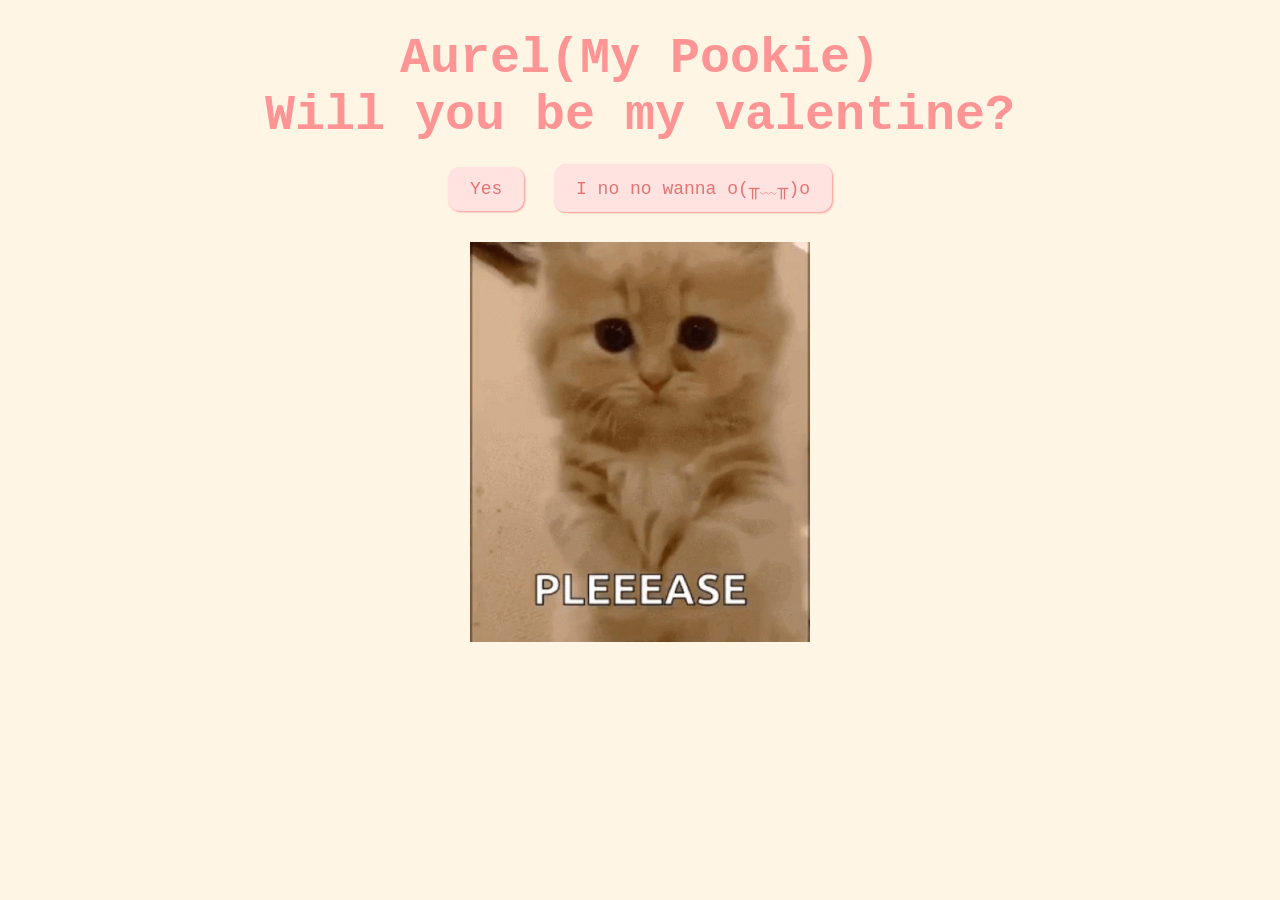
<file: index.html>
<!DOCTYPE html>
<html lang="en">

<head>
  <meta charset="UTF-8" />
  <meta name="viewport" content="width=device-width, initial-scale=1.0" />
  <title>Be My Valentine</title>
  <link rel="stylesheet" href="css/valentine.css" />
</head>

<body>
  <div id="valentineQuestion"><b>Aurel(My Pookie) <br> Will you be my valentine?</b></div>
  <button class="answerButton" onclick="location.href='thankyou.html'">
    Yes
  </button>
  <button class="answerButton" id="noButton">I no no wanna o(╥﹏╥)o</button>
  <br />
  <img src="cat.gif" alt="cat asking question" class="responsive" />

  <script>
    document
      .getElementById("noButton")
      .addEventListener("click", function () {
        var yesButton = document.querySelector(
          'button[onclick*="thankyou.html"]'
        );
        var currentFontSize = parseInt(
          window.getComputedStyle(yesButton).fontSize
        );
        yesButton.style.fontSize = currentFontSize + 10 + "px"; // Increase font size by 5px
      });
  </script>
</body>

</html>
</file>
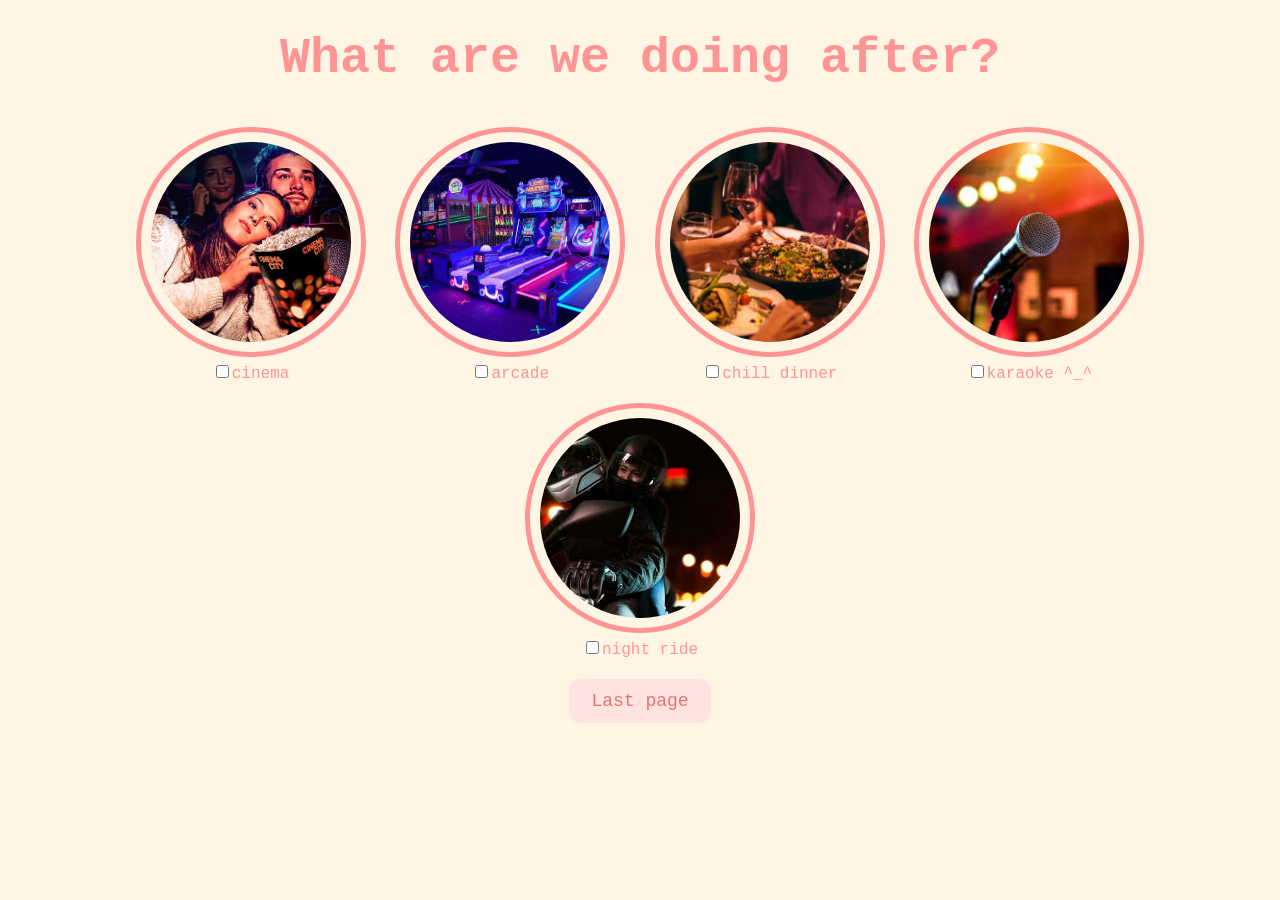
<file: activities.html>
<!DOCTYPE html>
<html lang="en">

<head>
  <meta charset="UTF-8" />
  <meta name="viewport" content="width=device-width, initial-scale=1.0" />
  <title>Activities</title>
  <link rel="stylesheet" href="css/activities.css" />
</head>

<body>
  <div id="activityquestion"><b>What are we doing after?</b></div>
  <div class="activities-selection">
    <div class="activity-item">
      <img src="activities/cinemas.jpg" alt="cinema" />
      <label><input type="checkbox" name="activities" value="cinema" />cinema</label>
    </div>
    <div class="activity-item">
      <img src="activities/arcade.jpg" alt="arcade" />
      <label><input type="checkbox" name="activities" value="arcade" />arcade</label>
    </div>
    <div class="activity-item">
      <img src="activities/dinner.jpg" alt="dinner" />
      <label><input type="checkbox" name="activities" value="dinner" />chill dinner</label>
    </div>
    <div class="activity-item">
      <img src="activities/karaoke.jpg" alt="karaoke ^_^" />
      <label><input type="checkbox" name="activities" value="karaoke ^_^" />karaoke ^_^</label>
    </div>
    <div class="activity-item">
      <img src="activities/motor.jpg" alt="night ride" />
      <label><input type="checkbox" name="activities" value="night ride" />night ride</label>
    </div>
  </div>
  <button class="button" onclick="location.href='lastpage.html'">
    Last page
  </button>
</body>

</html>
</file>
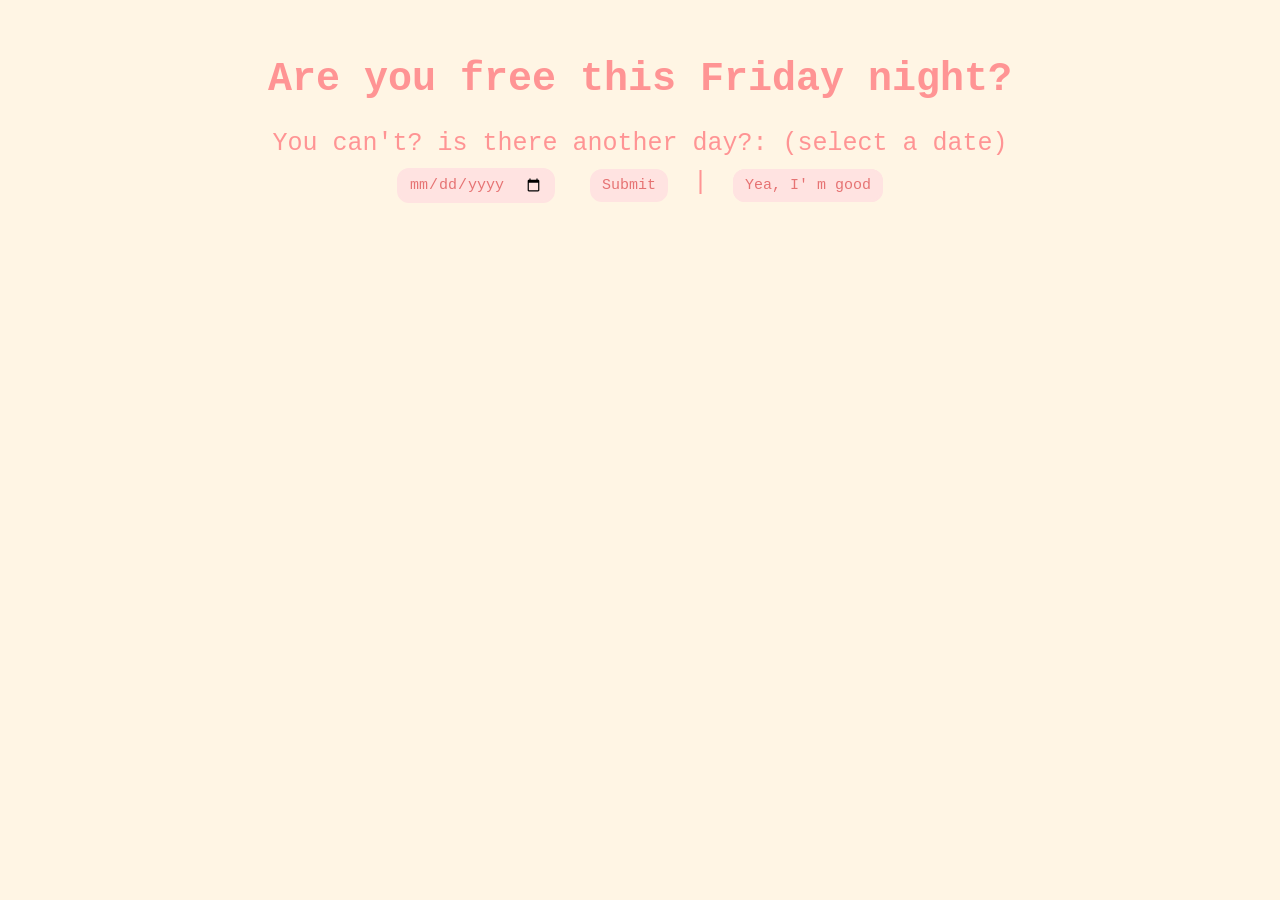
<file: date.html>
<!DOCTYPE html>
<html lang="en">

<head>
  <meta charset="UTF-8" />
  <meta name="viewport" content="width=device-width, initial-scale=1.0" />
  <title>Date</title>
  <link rel="stylesheet" href="css/date.css" />
</head>

<body>
  <h1 title="choose a date">Are you free this Friday night?</h1>
  <form class="form-group">
    <label>You can't? is there another day?: (select a date)</label>
    <div>
      <input type="date" />
      <button class="button" type="submit" formaction="food.html">
        Submit
      </button>
      |
      <a class="button" href='food.html'>
        Yea, I' m good </a>
    </div>
  </form>
</body>

</html>
</file>
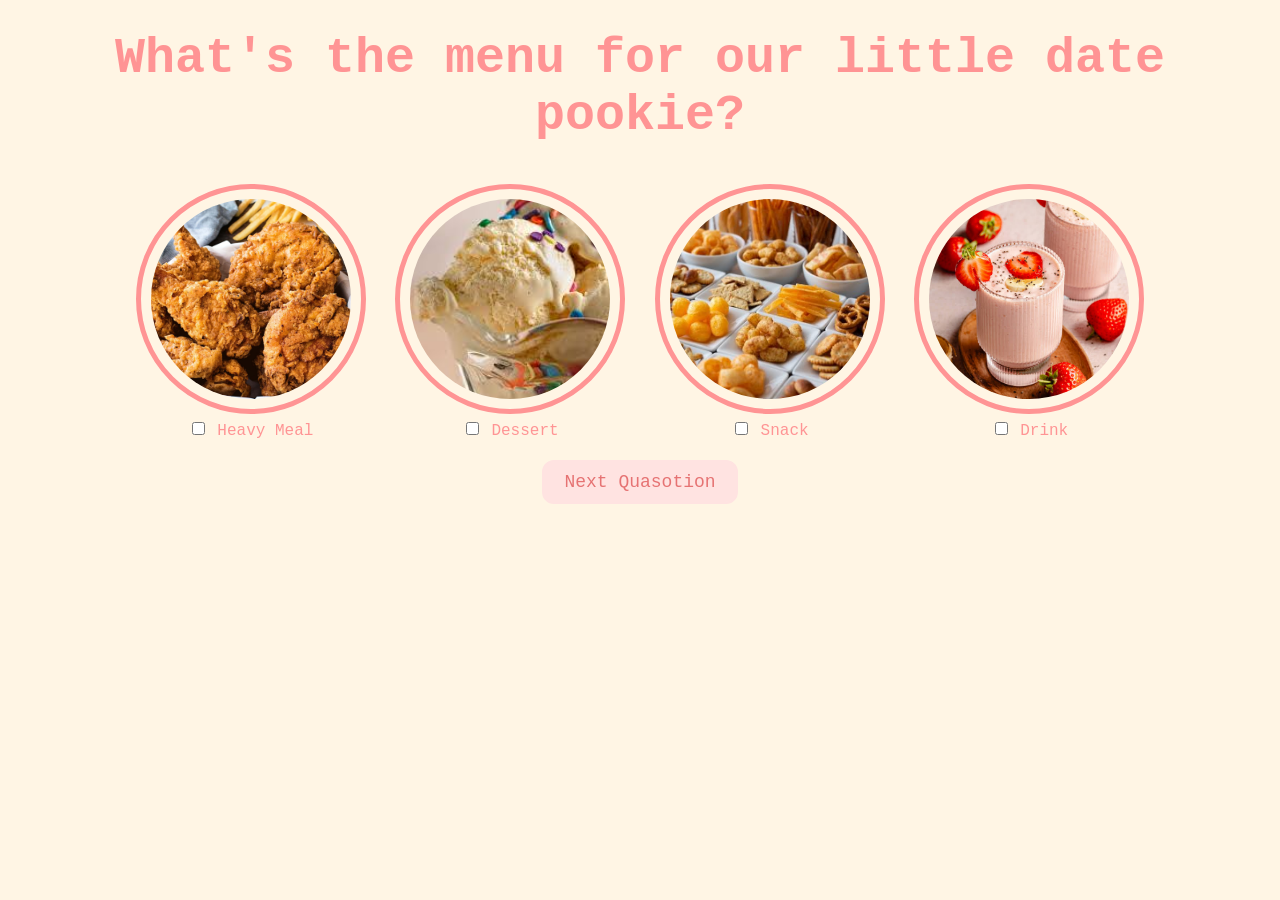
<file: food.html>
<!DOCTYPE html>
<html lang="en">

<head>
  <meta charset="UTF-8" />
  <meta name="viewport" content="width=device-width, initial-scale=1.0" />
  <title>Food Selection</title>
  <link rel="stylesheet" href="css/food.css" />
</head>

<body>
  <div id="foodquestion">
    <b>What's the menu for our little date pookie?</b>
  </div>

  <div class="food-selection">
    <div class="food-item">
      <img src="food/chicken.jpeg" alt="Burgers, fries and fried chicken" />
      <label><input type="checkbox" name="food" value="Burgers, fries and fried chicken" />
        Heavy Meal</label>
    </div>
    <div class="food-item">
      <img src="food/dessert.jpg" alt="dog" />
      <label><input type="checkbox" name="food" value="hotdog" /> Dessert</label>
    </div>
    <div class="food-item">
      <img src="food/snack.jpg" alt="koreanfood" />
      <label><input type="checkbox" name="food" value="Korean food" /> Snack</label>
    </div>
    <div class="food-item">
      <img src="food/drinks.jpg" alt="pasta" />
      <label><input type="checkbox" name="food" value="pasta" /> Drink</label>
    </div>
  </div>
  <button class="button" onclick="location.href='activities.html'">
    Next Quasotion
  </button>
</body>

</html>
</file>
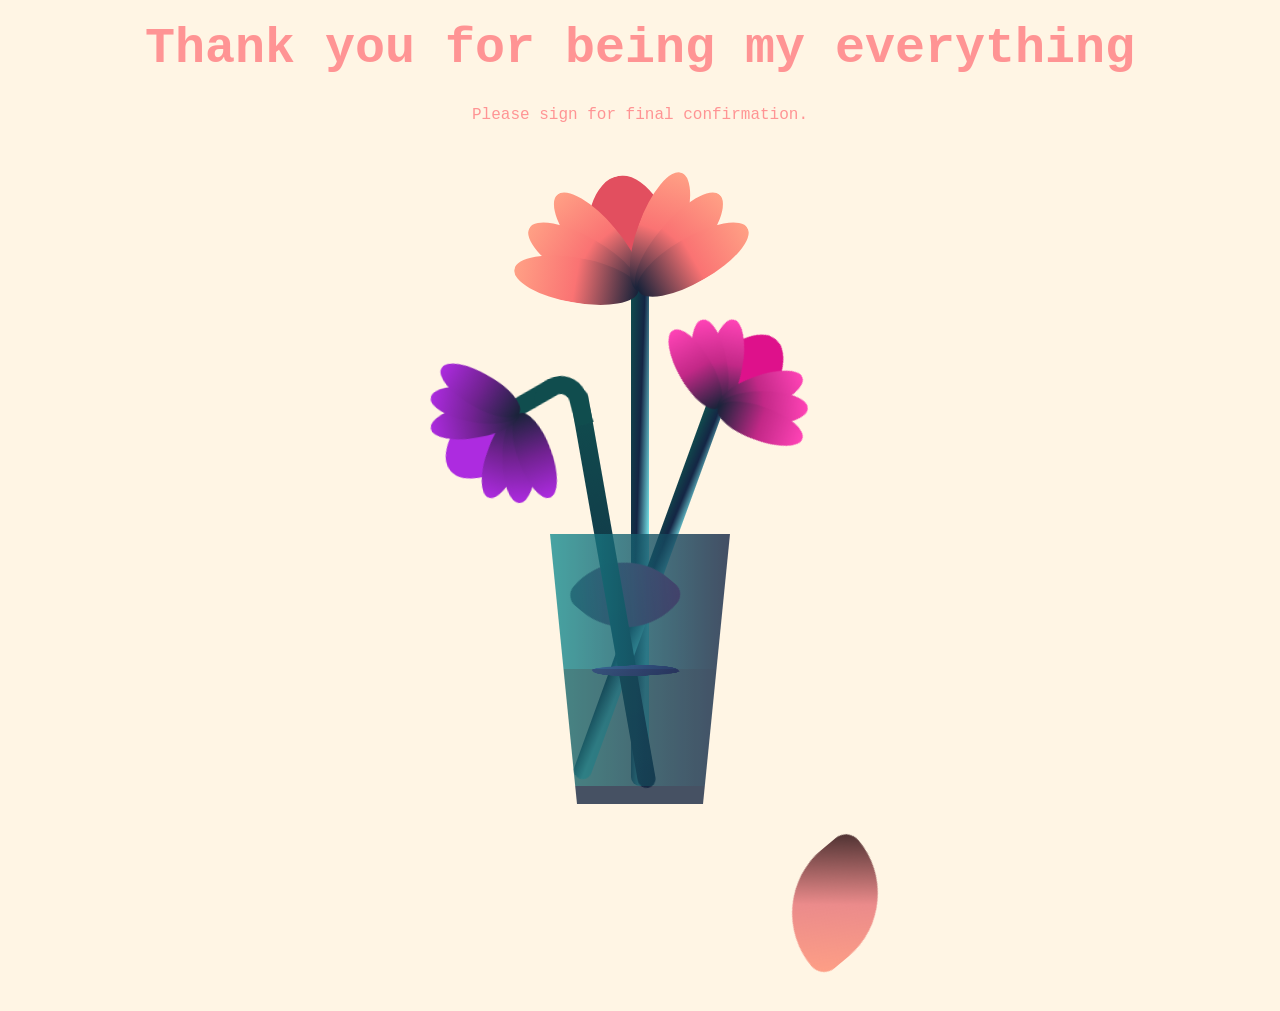
<file: lastpage.html>
<!DOCTYPE html>
<html lang="en">

<head>
  <meta charset="UTF-8" />
  <meta name="viewport" content="width=device-width, initial-scale=1.0" />
  <title>Document</title>
  <link rel="stylesheet" href="css/flower.css" />
</head>

<body>
  <div id="thankyou">
    <b>Thank you for being my everything</b>
    <br>
    <small style="font-size: 16px;">Please sign for final confirmation.</small>
  </div>
  <div class="flower">
    <div class="f-wrapper">
      <div class="flower__line"></div>
      <div class="f">
        <div class="flower__leaf flower__leaf--1"></div>
        <div class="flower__leaf flower__leaf--2"></div>
        <div class="flower__leaf flower__leaf--3"></div>
        <div class="flower__leaf flower__leaf--4"></div>
        <div class="flower__leaf flower__leaf--5"></div>
        <div class="flower__leaf flower__leaf--6"></div>
        <div class="flower__leaf flower__leaf--7"></div>
        <div class="flower__leaf flower__leaf--8 flower__fall-down--yellow"></div>
      </div>
    </div>

    <div class="f-wrapper f-wrapper--2">
      <div class="flower__line"></div>
      <div class="f">
        <div class="flower__leaf flower__leaf--1"></div>
        <div class="flower__leaf flower__leaf--2"></div>
        <div class="flower__leaf flower__leaf--3"></div>
        <div class="flower__leaf flower__leaf--4"></div>
        <div class="flower__leaf flower__leaf--5"></div>
        <div class="flower__leaf flower__leaf--6"></div>
        <div class="flower__leaf flower__leaf--7"></div>
        <div class="flower__leaf flower__leaf--8 flower__fall-down--pink"></div>
      </div>
    </div>

    <div class="f-wrapper f-wrapper--3">
      <div class="flower__line"></div>
      <div class="f">
        <div class="flower__leaf flower__leaf--1"></div>
        <div class="flower__leaf flower__leaf--2"></div>
        <div class="flower__leaf flower__leaf--3"></div>
        <div class="flower__leaf flower__leaf--4"></div>
        <div class="flower__leaf flower__leaf--5"></div>
        <div class="flower__leaf flower__leaf--6"></div>
        <div class="flower__leaf flower__leaf--7"></div>
        <div class="flower__leaf flower__leaf--8 flower__fall-down--purple"></div>
      </div>
    </div>
    <div class="flower__glass"></div>
  </div>
</body>

</html>
</file>
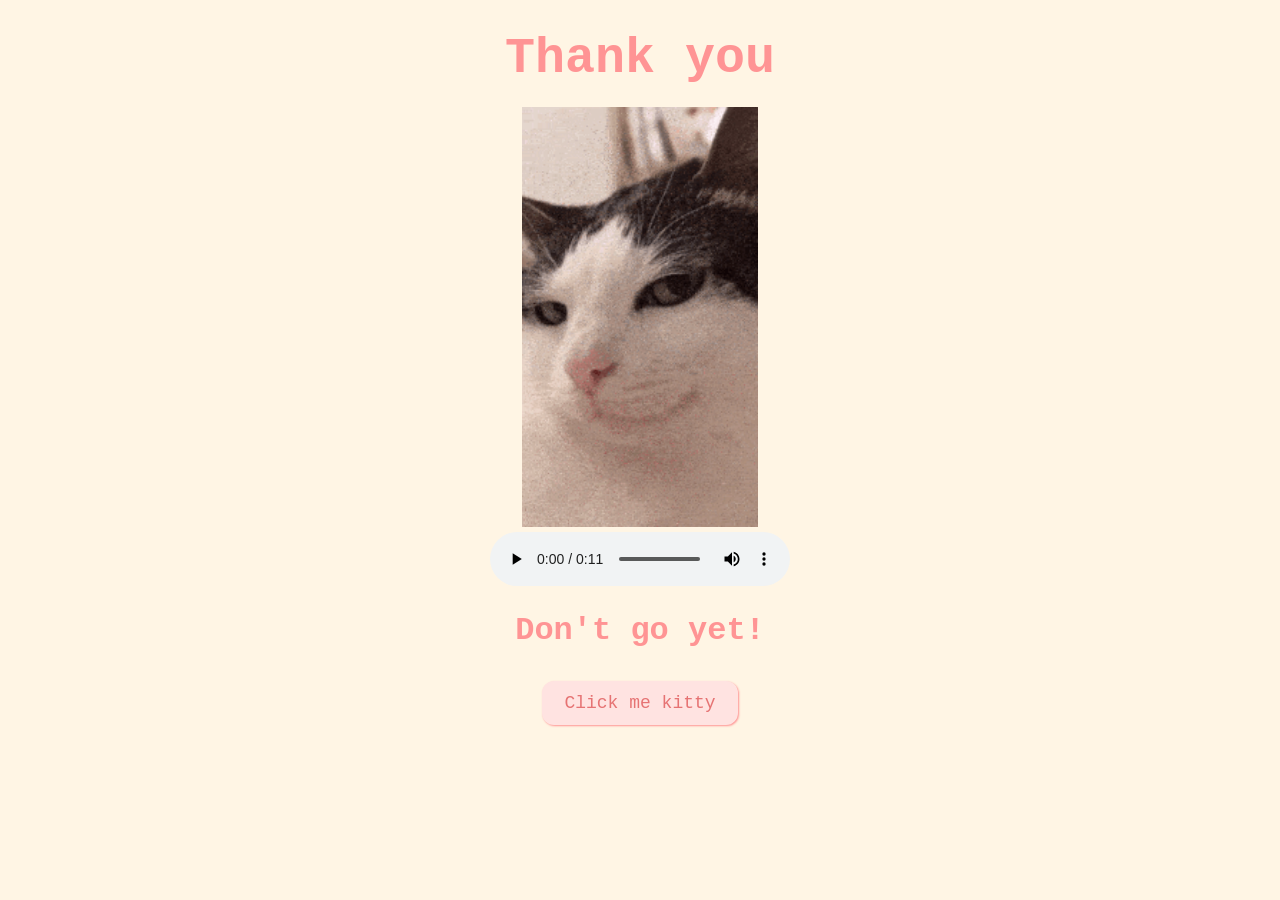
<file: thankyou.html>
<!DOCTYPE html>
<html lang="en">

<head>
  <meta charset="UTF-8" />
  <meta name="viewport" content="width=device-width, initial-scale=1.0" />
  <title>Thank you</title>
  <link rel="stylesheet" href="css/lastpage.css" />
</head>

<body>
  <div id="thankyou"><b>Thank you</b></div>

  <img id="rizz" src="rizz.gif" alt="rizzler god" class="responsive" style="height: 420px;" />
  <br />
  <audio controls autoplay loop>
    <source src="congratulations.mp3" type="audio/mpeg" />
    Your browser does not support the audio element.
  </audio>
  <h1>Don't go yet!</h1>
  <button class="button" onclick="location.href='date.html'">
    Click me kitty
  </button>
</body>

</html>
</file>
<file: css/valentine.css>
body {
  text-align: center;
  margin-top: 30px;
  font-family: "Courier";
  background-color: #fff5e4;
  color: #ff9494;
}

img {
  height: 400px;
  width: auto;
  padding: 10px;
}

#valentineQuestion {
  font-size: 50px;
  margin-bottom: 10px;
}
.answerButton {
  padding: 10px 20px;
  font-size: 18px;
  cursor: pointer;
  margin: 10px;
  font-family: "courier";
  margin-bottom: 20px;
  background-color: #ffe3e1;
  color: #e67373;
  border-radius: 12px;
  border: 2px solid #ffe3e1;
  box-shadow: 1px 1px 2px #ff9494;
  transition: 0.3s;
}

.answerButton:hover {
  background-color: #ff9494;
  color: #ffe3e1;
  border: 2px solid #ff9494;
  box-shadow: 1px 1px 2px #ffe3e1;
}
</file>
<file: css/activities.css>
body {
  text-align: center;
  margin-top: 30px;
  font-family: "Courier";
  background-color: #fff5e4;
  color: #ff9494;
}
#activityquestion {
  font-size: 50px;
  margin-bottom: 30px;
}
.activity-item {
  display: inline-block;
  margin: 10px;
  vertical-align: top;
  color: #ff9494;
}
.activity-item img {
  height: 200px;
  width: 200px;
  border-radius: 50%;
  border: 5px solid #ff9494;
  object-fit: cover;
  padding: 10px;
}
.activity-item label {
  display: block;
}
.button {
  padding: 10px 20px;
  font-size: 18px;
  cursor: pointer;
  margin: 10px;
  font-family: "courier";
  margin-bottom: 20px;
  background-color: #ffe3e1;
  color: #e67373;
  border-radius: 12px;
  border: 2px solid #ffe3e1;
}
</file>
<file: css/date.css>
body {
  text-align: center;
  margin-top: 30px;
  font-family: "Courier";
  background-color: #fff5e4;
  color: #ff9494;
  display: flex;
  flex-direction: column;
}
h1 {
  font-size: 40px;
}

form .header {
  width: 100%;
  display: flex;
  font-size: 20px;
  margin-bottom: 20px;
  color: #ff9494;
}

.form-group {
  display: flex;
  flex-direction: column;
  justify-content: center;
  font-size: 25px;
}

.button {
  padding: 6px 10px;
  font-size: 15px;
  cursor: pointer;
  margin: 10px;
  font-family: "courier";
  margin-bottom: 10px;
  background-color: #ffe3e1;
  color: #e67373;
  border-radius: 12px;
  border: 2px solid #ffe3e1;
  transition: 0.3s;
}

.button:hover {
  background-color: #ff9494;
  color: #ffe3e1;
  border: 2px solid #ff9494;
}

input[type="date"] {
  padding: 6px 10px;
  font-size: 15px;
  cursor: pointer;
  margin: 10px;
  font-family: "courier";
  margin-bottom: 10px;
  background-color: #ffe3e1;
  color: #e67373;
  border-radius: 12px;
  border: 2px solid #ffe3e1;
}
a {
  text-decoration: none;
}
</file>
<file: css/food.css>
body {
  text-align: center;
  margin-top: 30px;
  font-family: "Courier";
  background-color: #fff5e4;
  color: #ff9494;
}
#foodquestion {
  font-size: 50px;
  margin-bottom: 30px;
}
.food-item {
  display: inline-block;
  margin: 10px;
  vertical-align: top;
  color: #ff9494;
}
.food-item img {
  height: 200px;
  width: 200px;
  border-radius: 50%;
  border: 5px solid #ff9494;
  object-fit: cover;
  padding: 10px;
}
.food-item label {
  display: block;
}
.button {
  padding: 10px 20px;
  font-size: 18px;
  cursor: pointer;
  margin: 10px;
  font-family: "courier";
  margin-bottom: 20px;
  background-color: #ffe3e1;
  color: #e67373;
  border-radius: 12px;
  border: 2px solid #ffe3e1;
}
</file>
<file: css/flower.css>
*,
*::after,
*::before{
    padding: 0;
    margin: 0;
    box-sizing: border-box;
}

:root{
    --color-bg: linear-gradient(to top,#010329,#000005);
    --color-glass:linear-gradient(to left,#142544,#1a9092);
    --color-water:linear-gradient(to left,#142544,#1b6d6e);
}

body{
    background-color: #FFF5E4;
    min-height: 100vh;
    display: flex;
    flex-direction: column; /* Change the direction to column */
    align-items: center;
    justify-content: flex-start; /* Align items to the start of the container */
    overflow: hidden;
	color: #FF9494;
	font-family: courier;
}

#thankyou {
    width: 100%; /* Ensure it spans the full width */
    text-align: center; /* Keep the text centered */
    margin-top: 20px; /* Add some space at the top */
    z-index: 1000; /* Ensure it's above other elements if needed */
    position: relative; /* Adjust based on layout needs */
	margin-bottom: 400px;
	font-size: 50px;
}

.flower{
    position: relative;
}

.flower__glass{
    width:20vmin;
    height: 30vmin;
    background-image: var(--color-glass);
    clip-path: polygon(0 0, 100% 0, 85% 100%, 15% 100%);
    opacity: .8;
    position: relative;
}

.flower__glass::after{
    content: '';
    position: absolute;
    bottom: 0;
    left: 0;
    background-color: #182843;
    width: 100%;
    height: 2vmin;
}

.flower__glass::before{
    content: '';
    position: absolute;
    bottom: 0;
    left: 0;
    background-image: var(--color-water);
    width: 100%;
    height: 15vmin;
}

.f-wrapper{
    position: absolute;
    left: 45%;
    bottom: 2vmin;
}

.f-wrapper--2{
    left: 50%;
    bottom: 5%;
    transform-origin: 10% left;
    transform: rotate(20deg);
}

.f-wrapper--3{
    left: 30%;
    bottom: 5%;
    transform-origin: 10% left;
    transform: rotate(-10deg);
}

.f-wrapper--3 .flower__line{
    height: 45vmin;
    position: relative;
}

.f-wrapper--3 .flower__line::after{
    content: '';
    position: absolute;
    left:0;
    top: 0;
    width: 6vmin;
    height: 6vmin;
    transform: translate(-69%,-30%) rotate(-5deg);
    border-radius:10vmin 10vmin 0 0;
    border: 2vmin solid  #104d4e;
    border-bottom: transparent;
    border-left: transparent;
}

.f-wrapper--3 .flower__line::before{
    content: '';
    position: absolute;
    left:-40%;
    top: -1%;
    width: 6vmin;
    height: 2vmin;
    transform-origin: right;
    transform: translate(-100%,-80%) rotate(-20deg);
    background-color: #104d4e;
    border-radius: 2vmin;
}

.f-wrapper--3 .flower__line{
    background-image: linear-gradient(to top,#142544,#104d4e);
}


.f-wrapper--2 .flower__line{
    height: 45vmin;
}

.f-wrapper--2 .f{
    transform: translateX(-50%) rotate(20deg);
}

.f-wrapper--3 .f{
    transform: translate(-350%,-50%) rotate(-120deg);
}

.f-wrapper--2 .flower__leaf:not(:first-child){
    width: 3.8vmin;
    height: 10vmin;
    background-image: linear-gradient(to bottom, #ff43b6 ,#c22887, #1a233a 99%);
}

.f-wrapper--3 .flower__leaf:not(:first-child){
    width: 3.8vmin;
    height: 10vmin;
    background-image: linear-gradient(to bottom, #ad2be0 ,#712291, #1a233a 99%);
}

.f-wrapper--3 .flower__leaf--1{
    width: 8vmin;
    height: 10vmin;
    bottom: 2vmin;
    background-color: #ad2be0;
}

.f-wrapper--2 .flower__leaf--1{
    width: 8vmin;
    height: 10vmin;
    bottom: 2vmin;
    background-color: #de118b;
}

.f-wrapper--2 .f .flower__leaf--8{
    width: 10vmin;
    height: 9vmin;
    bottom: 3vmin;
    left: -30%;
    transform: rotate(-50deg);
    background-image: linear-gradient(to left bottom, #ff43b6 ,#4d1337);;
}

.f-wrapper--3 .f .flower__leaf--8{
    width: 10vmin;
    height: 9vmin;
    left: -10% !important;
    background-image: linear-gradient(to left bottom, #ad2be0 ,#712291);;
}

.flower__line{
    width: 2vmin;
    height: 56vmin;
    background-image: linear-gradient(to left top,#82fdff 20%,#142544,#104d4e);
    border-radius: 4vmin;
}

.f{
    position: absolute;
    top: 1vmin;
    left: 50%;
    transform: translateX(-50%) rotate(-10deg);
    width: 2vmin;
    height: 2vmin;
}


.flower__leaf{
    position: absolute;
    left: 50%;
    bottom: 2vmin;
    transform: translateX(-50%);
    width: 5vmin;
    height: 14vmin;
    background-image: linear-gradient(to bottom, #ffa085 ,#fa7373, #1a233a 99%);

    clip-path: ellipse(50% 50% at 50% 50%);
    transform-origin: center bottom;
    animation: open-flower 2s 1s backwards;
}

.flower__leaf--1{
    width: 10vmin;
    height: 12vmin;
    bottom: 3vmin;
    border-radius: 50% 50% 50% 50% / 80% 80% 20% 20%;
    background-color: #e24f5f;
    background-image: none;
    animation: open-flowe--middle  1.4s 1s backwards;
}

.flower__leaf--2{
    transform: translateX(-50%) rotate(-30deg);
}
.flower__leaf--3{
    transform: translateX(-50%) rotate(-50deg);
}
.flower__leaf--4{
    transform: translateX(-50%) rotate(-70deg);
}

.flower__leaf--5{
    transform: translateX(-50%) rotate(30deg);
}

.flower__leaf--6{
    transform: translateX(-50%) rotate(50deg);
}

.flower__leaf--7{
    transform: translateX(-50%) rotate(70deg);
}

.flower__leaf--8{
    width: 13vmin;
    height: 11vmin;
    bottom: 6vmin;
    left: -30%;
    border-radius: none;
    clip-path: none;
    border-radius: 10vmin 2vmin 10vmin 2vmin;
    transform: rotate(-55deg);
    background-image: linear-gradient(to left bottom, #ffa085 ,#eb8b8b,#492f2f 98%);
}

.flower__fall-down--yellow{
    animation: flower-fall-down-yellow  8s 1.2s linear forwards;
}

.flower__fall-down--pink{
    animation: flower-fall-down-pink  5s 1.2s linear forwards;
}

.flower__fall-down--purple{
    bottom: 4vmin;
    animation:flower-fall-down-purple  6s 1.2s linear forwards, flower-falling 6s 7.2s linear infinite;
}


@keyframes open-flower{
        0%{
            transform:  translateX(-50%) rotate(0);
        }
}

@keyframes open-flowe--middle {
    0%{
        opacity: 0;
        transform: translateX(-50%) scale(0);
    }
}

@keyframes flower-fall-down-pink {

    0%{
        transform: rotate(-55deg);
    }

    50%{
        transform: rotateX(-100deg);
    }

    100%{
        transform:translate(2vmin,28vmin);
    }

}

@keyframes flower-fall-down-yellow {

    0%{
        transform: rotate(-55deg);
    }

    50%{
        bottom: 3vmin;
        transform: rotateX(-100deg);
    }

    100%{
        transform:translate(2vmin,70vmin) rotate(150deg);
    }

}

@keyframes flower-fall-down-purple {

    0%{
        transform: rotate(-50deg);
    }

    25%{
        bottom: 1vmin ;
        transform: rotateX(-100deg);
        perspective: 0px;
    }

    50%{
        perspective: 0px;
        transform:translate(-30vmin,2vmin) rotate(90deg);
    }

    75%{
        perspective: 0px;
        transform:translate(-34vmin,-2vmin);
    }

    100%{
        transform-origin: center;
        transform:translate(-34vmin,-2vmin) rotateY(-80deg) rotateX(35deg);
    }

}

@keyframes flower-falling {
    0%,100%{
        transform-origin: center;
        transform:translate(-34vmin,-2vmin) rotateY(-80deg) rotateX(35deg);
    }

    25%{
        transform-origin: center;
        transform:translate(-34.4vmin,-2vmin) rotateY(-84deg) rotateX(35deg);
    }

    50%{
        transform-origin: center;
        transform:translate(-32vmin,-4.2vmin) rotateY(-80deg) rotateX(35deg);
    }

    75%{
        transform-origin: center;
        transform:translate(-36vmin,1.1vmin) rotateY(-80deg) rotateX(35deg);
    }
}
</file>
<file: css/lastpage.css>
body {
  text-align: center;
  margin-top: 30px;
  font-family: "Courier";
  background-color: #fff5e4;
  color: #ff9494;
}
#thankyou {
  font-size: 50px;
  margin-bottom: 20px;
}
.rizz {
  margin-bottom: 10 px;
}
.button {
  padding: 10px 20px;
  font-size: 18px;
  cursor: pointer;
  margin: 10px;
  font-family: "courier";
  margin-bottom: 20px;
  background-color: #ffe3e1;
  color: #e67373;
  border-radius: 12px;
  border: 2px solid #ffe3e1;
  box-shadow: 1px 1px 2px #ff9494;
  transition: 0.3s;
}

.button:hover {
  background-color: #ff9494;
  color: #ffe3e1;
  border: 2px solid #ff9494;
  box-shadow: 1px 1px 2px #ffe3e1;
}
</file>
